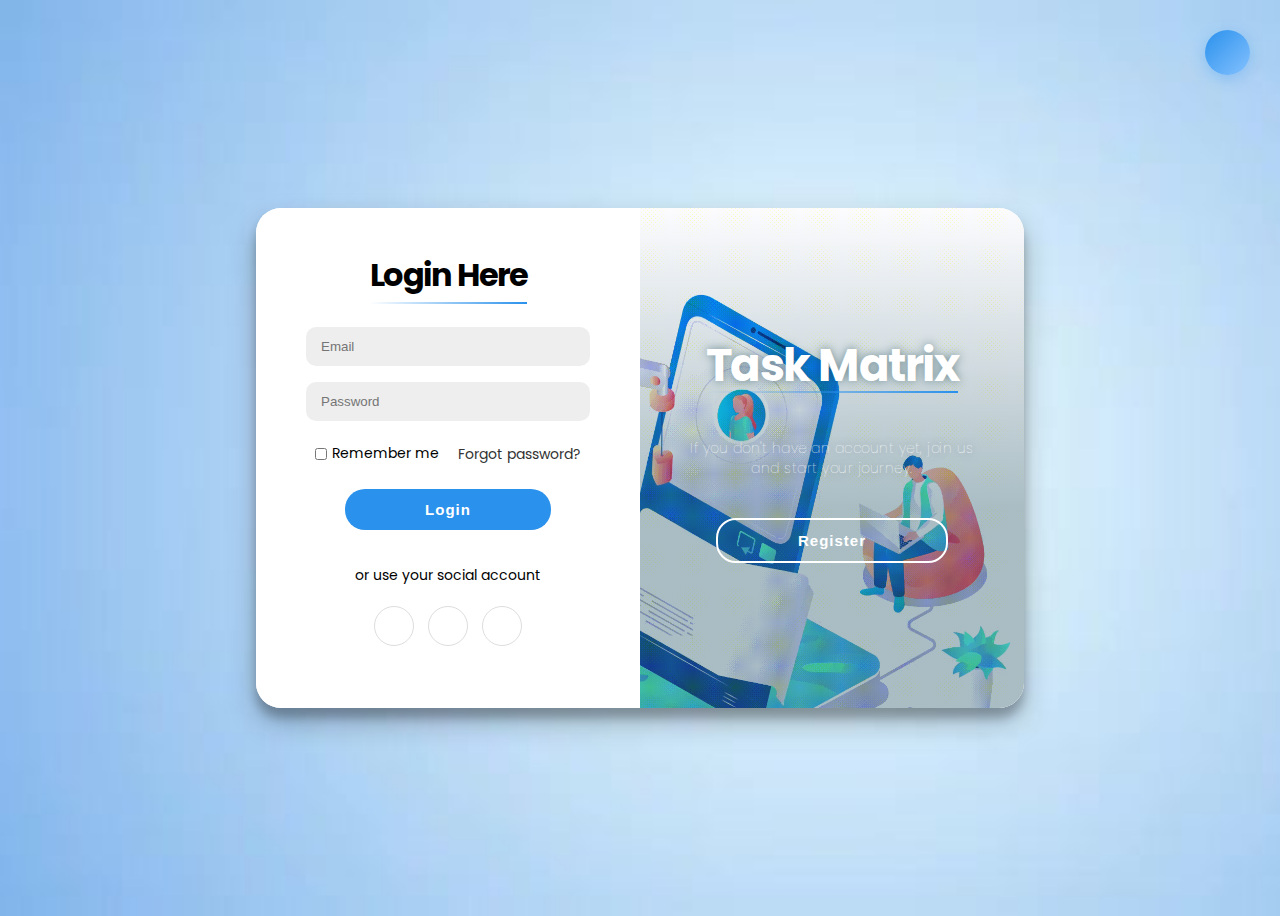
<file: screen/login/index.html>
<!DOCTYPE html>
<html lang="en">
<head>
    <meta charset="UTF-8">
    <meta name="viewport" content="width=device-width, initial-scale=1.0">
    <link rel="icon" type="image/png" href="/TaskMatrixMain/screen/images/tasklogo.png">
    <title>TaskMatrix</title>
    
    <!-- External CSS -->
    <link href="https://cdn.lineicons.com/4.0/lineicons.css" rel="stylesheet"/>
    <link rel="stylesheet" href="style1.css">
    
    <!-- jQuery -->
    <script src="https://code.jquery.com/jquery-3.6.0.min.js"></script>
    
    <style>
        .modal {
            display: none;
            position: fixed;    
            top: 0;
            left: 0;
            width: 100%;
            height: 100%;
            background-color: rgba(0,0,0,0.5);
            z-index: 1000;
        }

        .modal-content {
            background-color: white;
            margin: 15% auto;
            padding: 20px;
            width: 80%;
            max-width: 400px;
            border-radius: 5px;
            text-align: center;
        }

        .close-modal {
            float: right;
            cursor: pointer;
            font-size: 24px;
        }

        .error-message {
            color: #ff0000;
            margin-bottom: 10px;
        }

        .verification-modal {
            display: none;
            position: fixed;
            top: 0;
            left: 0;
            width: 100%;
            height: 100%;
            background-color: rgba(0,0,0,0.5);
            z-index: 1000;
        }

        .verification-modal.show {
            display: flex;
            align-items: center;
            justify-content: center;
            backdrop-filter: blur(5px);
        }

        .verification-content {
            background-color: white;
            padding: 25px;
            width: 90%;
            max-width: 400px;
            border-radius: 15px;
            text-align: center;
            box-shadow: 0 10px 30px rgba(0,0,0,0.2);
            position: relative;
        }

        .robot-message {
            background: linear-gradient(135deg, #4BB6B7, #3a9293);
            padding: 10px;
            border-radius: 10px;
            margin: 10px 0;
            font-size: 0.9em;
        }

        .verification-step h3 {
            font-size: 1.2em;
            margin: 10px 0;
        }

        .verification-step p {
            font-size: 0.9em;
            color: #666;
            margin: 5px 0;
        }

        .image-grid {
            display: grid;
            grid-template-columns: repeat(3, 1fr);
            gap: 10px;
            margin: 15px 0;
        }

        .image-option {
            position: relative;
            aspect-ratio: 1;
            cursor: pointer;
            border: 2px solid #eee;
            border-radius: 10px;
            overflow: hidden;
            background: white;
            display: flex;
            align-items: center;
            justify-content: center;
            transition: all 0.3s ease;
        }

        .emoji {
            font-size: 2.5em;
            transition: all 0.3s ease;
            animation: float 3s ease-in-out infinite;
        }

        @keyframes float {
            0% {
                transform: translateY(0px);
            }
            50% {
                transform: translateY(-10px) rotate(5deg);
            }
            100% {
                transform: translateY(0px);
            }
        }

        .image-option:hover {
            transform: translateY(-5px);
            border-color: #4BB6B7;
            box-shadow: 0 6px 15px rgba(75, 182, 183, 0.3);
        }

        .image-option:hover .emoji {
            transform: scale(1.2) rotate(10deg);
        }

        /* Hide checkmark by default and show only after verification */
        .image-option.selected::after {
            display: none;
        }

        .image-option.verified.selected::after {
            display: flex;
            content: '✓';
            position: absolute;
            top: 50%;
            left: 50%;
            transform: translate(-50%, -50%);
            background: rgba(75, 182, 183, 0.9);
            color: white;
            width: 100%;
            height: 100%;
            align-items: center;
            justify-content: center;
            font-size: 24px;
            animation: checkmark 0.3s ease forwards;
        }

        /* Style the verify button */
        #verifyButton {
            background: linear-gradient(135deg, #4BB6B7, #3a9293);
            color: white;
            border: none;
            padding: 10px 30px;
            border-radius: 25px;
            font-size: 1em;
            cursor: pointer;
            transition: all 0.3s ease;
            box-shadow: 0 4px 15px rgba(75, 182, 183, 0.2);
        }

        #verifyButton:hover {
            transform: translateY(-2px);
            box-shadow: 0 6px 20px rgba(75, 182, 183, 0.3);
        }

        /* Remove loading styles since we're using emojis */
        .image-option.loading::before {
            display: none;
        }

        .progress-bar {
            height: 100%;
            background: linear-gradient(90deg, #4BB6B7, #3a9293);
            width: 0;
            transition: width 0.5s ease;
            border-radius: 20px;
        }

        /* Step notification */
        .step-notification {
            position: fixed;
            top: 20px;
            right: 20px;
            padding: 15px 25px;
            background: #4BB6B7;
            color: white;
            border-radius: 5px;
            transform: translateX(150%);
            transition: transform 0.3s ease;
            z-index: 1100;
        }

        .step-notification.show {
            transform: translateX(0);
        }

        /* Robot verification message */
        .robot-message {
            background: #f8f9fa;
            padding: 10px;
            border-radius: 5px;
            margin: 10px 0;
            border: 1px solid #dee2e6;
            display: flex;
            align-items: center;
            justify-content: center;
            gap: 10px;
        }

        .robot-message i {
            font-size: 24px;
            color: #4BB6B7;
        }

        .verification-step {
            display: none;  /* Hide all steps by default */
        }

        .verification-step.active {
            display: block;  /* Only show active step */
            animation: fadeIn 0.3s ease;
        }

        @keyframes fadeIn {
            from {
                opacity: 0;
                transform: translateY(10px);
            }
            to {
                opacity: 1;
                transform: translateY(0);
            }
        }

        #forgotPasswordModal .modal-content {
            max-width: 400px;
            width: 90%;
            background: rgba(255, 255, 255, 0.95);
            backdrop-filter: blur(10px);
            border: 1px solid rgba(255, 255, 255, 0.2);
            box-shadow: 0 15px 35px rgba(0, 0, 0, 0.2);
        }

        .glass-effect {
            background: linear-gradient(
                135deg,
                rgba(255, 255, 255, 0.9),
                rgba(255, 255, 255, 0.7)
            );
            border-radius: 20px;
            overflow: hidden;
        }

        #forgotPasswordModal .modal-header {
            background: linear-gradient(135deg, #4BB6B7, #3a9293);
            color: white;
            padding: 1.5rem;
            position: relative;
        }

        #forgotPasswordModal .modal-header h2 {
            margin: 0;
            font-size: 1.5rem;
            color: white;
        }

        #forgotPasswordModal .modal-body {
            padding: 2rem;
        }

        .reset-icon {
            text-align: center;
            margin-bottom: 1.5rem;
        }

        .reset-icon i {
            font-size: 3rem;
            color: #4BB6B7;
            background: rgba(75, 182, 183, 0.1);
            padding: 1rem;
            border-radius: 50%;
        }

        .input-wrapper {
            position: relative;
            margin-bottom: 1.5rem;
        }

        .input-wrapper i {
            position: absolute;
            left: 12px;
            top: 50%;
            transform: translateY(-50%);
            color: #4BB6B7;
        }

        #forgotPasswordModal input {
            width: 100%;
            padding: 12px 12px 12px 40px;
            border: 2px solid rgba(75, 182, 183, 0.2);
            border-radius: 10px;
            font-size: 1rem;
            transition: all 0.3s ease;
        }

        #forgotPasswordModal input:focus {
            border-color: #4BB6B7;
            box-shadow: 0 0 0 3px rgba(75, 182, 183, 0.1);
            outline: none;
        }

        #forgotPasswordModal .modal-buttons {
            display: flex;
            gap: 1rem;
            justify-content: flex-end;
        }

        #forgotPasswordModal .cancel-btn,
        #forgotPasswordModal .primary-btn {
            padding: 10px 20px;
            border: none;
            border-radius: 10px;
            cursor: pointer;
            font-weight: 500;
            display: flex;
            align-items: center;
            gap: 0.5rem;
            transition: all 0.3s ease;
        }

        #forgotPasswordModal .cancel-btn {
            background: rgba(239, 68, 68, 0.1);
            color: #ef4444;
        }

        #forgotPasswordModal .primary-btn {
            background: linear-gradient(135deg, #4BB6B7, #3a9293);
            color: white;
        }

        #forgotPasswordModal .cancel-btn:hover {
            background: rgba(239, 68, 68, 0.2);
            transform: translateY(-2px);
        }

        #forgotPasswordModal .primary-btn:hover {
            transform: translateY(-2px);
            box-shadow: 0 4px 12px rgba(75, 182, 183, 0.2);
        }

        #forgotPasswordModal .close-modal {
            position: absolute;
            right: 1rem;
            top: 1rem;
            font-size: 1.5rem;
            cursor: pointer;
            color: white;
            opacity: 0.8;
            transition: opacity 0.3s ease;
        }

        #forgotPasswordModal .close-modal:hover {
            opacity: 1;
        }

        /* Add this to your existing styles */
        .notification {
            position: fixed;
            top: 20px;
            right: 20px;
            padding: 15px 25px;
            background: white;
            border-radius: 8px;
            box-shadow: 0 4px 12px rgba(0,0,0,0.15);
            transform: translateX(120%);
            transition: transform 0.3s ease;
            z-index: 9999;
        }

        .notification.show {
            transform: translateX(0);
        }

        .notification.success {
            border-left: 4px solid #4BB6B7;
        }

        .notification.error {
            border-left: 4px solid #ef4444;
        }

        .notification-content {
            display: flex;
            align-items: center;
            gap: 10px;
        }

        .notification i {
            font-size: 20px;
        }

        .notification.success i {
            color: #4BB6B7;
        }

        .notification.error i {
            color: #ef4444;
        }
    </style>
</head>
<body>
    <div class="container" id="container">
        <!-- Registration Form Section -->
        <div class="form-container register-container">
            <form id="registerForm">
                <input type="hidden" name="action" value="register">
                <h1>Register Here</h1>
                <input type="text" name="name" placeholder="Name" aria-label="Name" required>
                <input type="email" name="email" placeholder="Email" aria-label="Email" required>
                <input type="password" name="password" placeholder="Password" aria-label="Password" required>
                
                <button type="submit">Register</button>
                
                <span>or use your social account</span>
                <div class="social-container">
                    <a href="#" class="social" aria-label="Facebook"><i class="lni lni-facebook-fill"></i></a>
                    <a href="#" class="social" aria-label="Google"><i class="lni lni-google"></i></a>
                    <a href="#" class="social" aria-label="LinkedIn"><i class="lni lni-linkedin-original"></i></a>
                </div>
            </form>
        </div>

        <!-- Login Form Section -->
        <div class="form-container login-container">
            <form id="loginForm">
                <input type="hidden" name="action" value="login">
                <h1>Login Here</h1>
                <input type="email" name="email" placeholder="Email" aria-label="Email" required>
                <input type="password" name="password" placeholder="Password" aria-label="Password" required>
                
                <div class="content">
                    <div class="checkbox">
                        <input type="checkbox" name="remember" id="checkbox">
                        <label for="checkbox">Remember me</label>
                    </div>
                    <div class="pass-link">
                        <a href="#" onclick="showForgotPasswordModal(event)">Forgot password?</a>
                    </div>
                </div>
                
                <button type="submit">Login</button>
                
                <span>or use your social account</span>
                <div class="social-container">
                    <a href="#" class="social" aria-label="Facebook"><i class="lni lni-facebook-fill"></i></a>
                    <a href="#" class="social" aria-label="Google"><i class="lni lni-google"></i></a>
                    <a href="#" class="social" aria-label="GitHub"><i class="lni lni-github-original"></i></a>
                </div>
            </form>
        </div>

        <!-- Overlay Section -->
        <div class="overlay-container">
            <div class="overlay">
                <div class="overlay-panel">
                    <h1 class="title">Hello  friends</h1>
                    <p>If you have an account, login here and have fun</p>
                    <button class="ghost" id="login" type="button">
                        Login
                        <i class="lni lni-arrow-left login"></i>
                    </button>
                </div>
                <div class="overlay-panel overlay-right">
                    <h1 class="title">Task Matrix</h1>
                    <p>If you don't have an account yet, join us and start your journey.</p>
                    <button class="ghost" id="register" type="button">
                        Register
                        <i class="lni lni-arrow-right register"></i>
                    </button>
                </div>
            </div>
        </div>
    </div>
    <div id="errorModal" class="modal">
        <div class="modal-content">
            <span class="close-modal">&times;</span>
            <h3>Notification</h3>
            <p id="errorMessage"></p>
        </div>
    </div>
    <div id="verificationModal" class="verification-modal">
        <div class="verification-content">
            <div class="robot-message">
                <i class="lni lni-shield"></i>
                <span>Please verify that you're not a robot</span>
            </div>
            
            <div class="progress-container">
                <div class="progress-bar" id="progressBar"></div>
            </div>
            
            <!-- Step 1: Cars -->
            <div class="verification-step active" data-step="1">
                <h3>Verification Step 1</h3>
                <p>Please select all <span class="target-object">cars</span></p>
                <div class="image-grid">
                    <div class="image-option" data-type="car">
                        <div class="emoji">🚗</div>
                    </div>
                    <div class="image-option" data-type="building">
                        <div class="emoji">🏢</div>
                    </div>
                    <div class="image-option" data-type="car">
                        <div class="emoji">🚙</div>
                    </div>
                    <div class="image-option" data-type="tree">
                        <div class="emoji">🌳</div>
                    </div>
                    <div class="image-option" data-type="car">
                        <div class="emoji">🏎️</div>
                    </div>
                    <div class="image-option" data-type="building">
                        <div class="emoji">🏛️</div>
                    </div>
                </div>
            </div>

            <!-- Step 2: Traffic Lights -->
            <div class="verification-step" data-step="2">
                <h3>Verification Step 2</h3>
                <p>Please select all <span class="target-object">traffic lights</span></p>
                <div class="image-grid">
                    <div class="image-option" data-type="traffic">
                        <div class="emoji">🚦</div>
                    </div>
                    <div class="image-option" data-type="building">
                        <div class="emoji">🏢</div>
                    </div>
                    <div class="image-option" data-type="traffic">
                        <div class="emoji">🚥</div>
                    </div>
                    <div class="image-option" data-type="sign">
                        <div class="emoji">🚸</div>
                    </div>
                    <div class="image-option" data-type="traffic">
                        <div class="emoji">🚦</div>
                    </div>
                    <div class="image-option" data-type="pole">
                        <div class="emoji">🏗️</div>
                    </div>
                </div>
            </div>

            <!-- Step 3: Bicycles -->
            <div class="verification-step" data-step="3">
                <h3>Verification Step 3</h3>
                <p>Please select all <span class="target-object">bicycles</span></p>
                <div class="image-grid">
                    <div class="image-option" data-type="bike">
                        <div class="emoji">🚲</div>
                    </div>
                    <div class="image-option" data-type="car">
                        <div class="emoji">🚓</div>
                    </div>
                    <div class="image-option" data-type="bike">
                        <div class="emoji">🚴</div>
                    </div>
                    <div class="image-option" data-type="building">
                        <div class="emoji">🏭</div>
                    </div>
                    <div class="image-option" data-type="bike">
                        <div class="emoji">🚵</div>
                    </div>
                    <div class="image-option" data-type="tree">
                        <div class="emoji">🌲</div>
                    </div>
                </div>
            </div>

            <button id="verifyButton">Verify</button>
        </div>
    </div>
    <div class="step-notification" id="stepNotification">
        Great job! Keep going!
    </div>
    <div class="about-icon">
        <button class="about-btn">
            <i class="lni lni-information"></i>
        </button>
    </div>

    <!-- About Modal -->
    <div class="about-modal">
        <div class="about-modal-content">
            <span class="close-about">&times;</span>
            <div class="about-header">
                <h2>About TaskMatrix</h2>
                <div class="shine-line"></div>
            </div>
            
            <div class="features-list">
                <div class="feature-item">
                    <i class="lni lni-consulting"></i>
                    <h3>AI Assistant</h3>
                    <p>Smart AI helper for task management and academic support</p>
                </div>

                <div class="feature-item">
                    <i class="lni lni-calendar"></i>
                    <h3>Task Organization</h3>
                    <p>Efficient task scheduling with smart reminders</p>
                </div>

                <div class="feature-item">
                    <i class="lni lni-graduation"></i>
                    <h3>Course Manager</h3>
                    <p>Organize your courses and academic schedules</p>
                </div>

                <div class="feature-item">
                    <i class="lni lni-list"></i>
                    <h3>To-Do List</h3>
                    <p>Keep track of your tasks and to-dos efficiently</p>
                </div>

                <div class="feature-item">
                    <i class="lni lni-game"></i>
                    <h3>Dino Game</h3>
                    <p>Take a break with our relaxing Chrome-inspired Dino runner game</p>
                </div>

                <div class="feature-item">
                    <i class="lni lni-envelope"></i>
                    <h3>Email Reminders</h3>
                    <p>Never miss important deadlines with email alerts</p>
                </div>
            </div>
        </div>
    </div>
    <div id="forgotPasswordModal" class="modal">
        <div class="modal-content">
            <div class="modal-header">
                <h2>Forgot Password</h2>
                <span class="close-modal" onclick="closeForgotPasswordModal()">&times;</span>
            </div>
            <div class="modal-body">
                <div class="reset-icon">
                    <i class="lni lni-lock"></i>
                </div>
                <form id="forgotPasswordForm">
                    <div class="input-wrapper">
                        <i class="lni lni-envelope"></i>
                        <input type="email" id="resetEmail" name="email" placeholder="Enter your email" required>
                    </div>
                    <div class="modal-buttons">
                        <button type="button" class="cancel-btn" onclick="closeForgotPasswordModal()">
                            <i class="lni lni-close"></i>
                            Cancel
                        </button>
                        <button type="submit" class="primary-btn">
                            <i class="lni lni-envelope"></i>
                            Send Reset Link
                        </button>
                    </div>
                </form>
            </div>
        </div>
    </div>
    <script>
        $(document).ready(function() {
            let currentStep = 1;
            const totalSteps = 3;
            let failedAttempts = 0;
            const maxAttempts = 2;

            // Hide all steps except first one on initial load
            $('.verification-step').not('[data-step="1"]').hide();

            function shuffleGrid(stepElement) {
                const grid = stepElement.find('.image-grid');
                const options = grid.children().toArray();
                
                // Fisher-Yates shuffle algorithm
                for (let i = options.length - 1; i > 0; i--) {
                    const j = Math.floor(Math.random() * (i + 1));
                    grid.append(options[j]);
                    options[j] = options[i];
                }
            }

            function updateVerificationStep() {
                $('.verification-step').removeClass('active').hide();
                const nextStep = $(`.verification-step[data-step="${currentStep}"]`);
                nextStep.addClass('active').show();
                
                // Shuffle the grid of the next step
                shuffleGrid(nextStep);
                
                // Update progress bar
                const progress = ((currentStep - 1) / totalSteps) * 100;
                $('#progressBar').css('width', progress + '%');
                
                // Reset selections for new step
                $('.image-option').removeClass('selected');
            }

            // Handle verification button click
            $('#verifyButton').click(function() {
                let correctSelections = true;
                const currentStepElement = $(`.verification-step[data-step="${currentStep}"]`);
                const targetType = currentStep === 1 ? 'car' : 
                                  currentStep === 2 ? 'traffic' : 'bike';

                currentStepElement.find('.image-option').each(function() {
                    const isSelected = $(this).hasClass('selected');
                    const isCorrectType = $(this).data('type') === targetType;
                    
                    if ((isCorrectType && !isSelected) || (!isCorrectType && isSelected)) {
                        correctSelections = false;
                    }
                });

                // Add verified class to show checkmarks
                currentStepElement.find('.image-option').addClass('verified');

                if (correctSelections) {
                    setTimeout(() => {
                        if (currentStep < totalSteps) {
                            const messages = [
                                "Great job! Two more to go!",
                                "Almost there! One final step!"
                            ];
                            showStepNotification(messages[currentStep - 1]);
                            currentStep++;
                            updateVerificationStep();
                        } else {
                            showStepNotification("Verification complete!");
                            hideVerificationModal();
                            submitRegistration();
                        }
                    }, 1000); // Delay to show checkmarks
                } else {
                    failedAttempts++;
                    setTimeout(() => {
                        if (failedAttempts >= maxAttempts) {
                            showStepNotification("Too many failed attempts");
                            hideVerificationModal();
                            currentStep = 1;
                            failedAttempts = 0;
                        } else {
                            showModal(`Incorrect selection. You have ${maxAttempts - failedAttempts} attempts remaining.`);
                            $('.image-option').removeClass('verified selected');
                        }
                    }, 1000); // Delay to show incorrect selections
                }
            });

            // Reset everything when showing modal
            $('#registerForm').submit(function(e) {
                e.preventDefault();
                currentStep = 1;
                failedAttempts = 0;
                
                // Shuffle all steps before showing the first one
                $('.verification-step').each(function() {
                    shuffleGrid($(this));
                });
                
                updateVerificationStep();
                $('#progressBar').css('width', '0%');
                $('#verificationModal').addClass('show');
            });

            function hideVerificationModal() {
                $('#verificationModal').removeClass('show');
                currentStep = 1;
                failedAttempts = 0;
                $('.image-option').removeClass('selected verified');
                $('.verification-step').removeClass('active').hide();
                $('.verification-step[data-step="1"]').addClass('active').show();
            }

            // Add loading state to images
            $('.image-option').addClass('loading');
            $('.image-option img').each(function() {
                $(this).on('load', function() {
                    $(this).parent().removeClass('loading');
                });
            });

            // Show step notification
            function showStepNotification(message) {
                $('#stepNotification').text(message).addClass('show');
                setTimeout(() => {
                    $('#stepNotification').removeClass('show');
                }, 2000);
            }

            // Registration Form Handler
            $('#registerForm').submit(function(e) {
                e.preventDefault();
                currentStep = 1;
                failedAttempts = 0;
                
                // Shuffle all steps before showing the first one
                $('.verification-step').each(function() {
                    shuffleGrid($(this));
                });
                
                updateVerificationStep();
                $('#progressBar').css('width', '0%');
                $('#verificationModal').addClass('show');
            });

            function submitRegistration() {
                var formData = $('#registerForm').serialize();
                
                $.ajax({
                    type: 'POST',
                    url: 'register.php',
                    data: formData,
                    dataType: 'json',
                    success: function(response) {
                        if (response.success) {
                            showModal('Registration successful! Redirecting to login...');
                            setTimeout(function() {
                                document.getElementById('login').click();
                            }, 2000);
                        } else {
                            showModal(response.message);
                        }
                    },
                    error: function() {
                        showModal('An error occurred. Please try again.');
                    }
                });
            }

            // Close verification modal when clicking outside
            $(window).click(function(e) {
                if ($(e.target).hasClass('verification-modal')) {
                    hideVerificationModal();
                }
            });

            // Modal functions
            function showModal(message) {
                $('#errorMessage').text(message);
                $('#errorModal').fadeIn();
            }

            $('.close-modal').click(function() {
                $('#errorModal').fadeOut();
            });

            $(window).click(function(e) {
                if ($(e.target).hasClass('modal')) {
                    $('.modal').fadeOut();
                }
            });

            // Handle image selection with click event
            $(document).on('click', '.image-option', function() {
                if (!$(this).hasClass('verified')) {  // Only allow selection if not verified
                    $(this).toggleClass('selected');
                }
            });
        });

        // About Modal Functionality
        const aboutBtn = document.querySelector('.about-btn');
        const aboutModal = document.querySelector('.about-modal');
        const closeAbout = document.querySelector('.close-about');

        aboutBtn.addEventListener('click', () => {
            aboutModal.style.display = 'block';
        });

        closeAbout.addEventListener('click', () => {
            aboutModal.style.display = 'none';
        });

        window.addEventListener('click', (e) => {
            if (e.target === aboutModal) {
                aboutModal.style.display = 'none';
            }
        });

        function showForgotPasswordModal(event) {
            event.preventDefault();
            document.getElementById('forgotPasswordModal').style.display = 'block';
        }

        function closeForgotPasswordModal() {
            document.getElementById('forgotPasswordModal').style.display = 'none';
        }

        // Close modal when clicking outside
        window.addEventListener('click', function(event) {
            const modal = document.getElementById('forgotPasswordModal');
            if (event.target === modal) {
                closeForgotPasswordModal();
            }
        });

        // Handle forgot password form submission
        document.getElementById('forgotPasswordForm').addEventListener('submit', function(event) {
            event.preventDefault();
            const email = document.getElementById('resetEmail').value;
            
            // Show loading state
            const submitBtn = this.querySelector('.primary-btn');
            const originalText = submitBtn.innerHTML;
            submitBtn.innerHTML = '<i class="lni lni-spinner-arrow"></i> Sending...';
            submitBtn.disabled = true;
            
            fetch('reset_password.php', {
                method: 'POST',
                headers: {
                    'Content-Type': 'application/x-www-form-urlencoded',
                },
                body: 'email=' + encodeURIComponent(email)
            })
            .then(response => response.json())
            .then(data => {
                if (data.success) {
                    showModal(data.message);
                    closeForgotPasswordModal();
                } else {
                    showModal('An error occurred. Please try again.');
                }
            })
            .catch(error => {
                showModal('An error occurred. Please try again.');
            })
            .finally(() => {
                submitBtn.innerHTML = originalText;
                submitBtn.disabled = false;
            });
        });
    </script>
    <!-- Scripts -->
    <script src="auth.js"></script>
    <script src="script.js" defer></script>
</body>
</html>
</file>
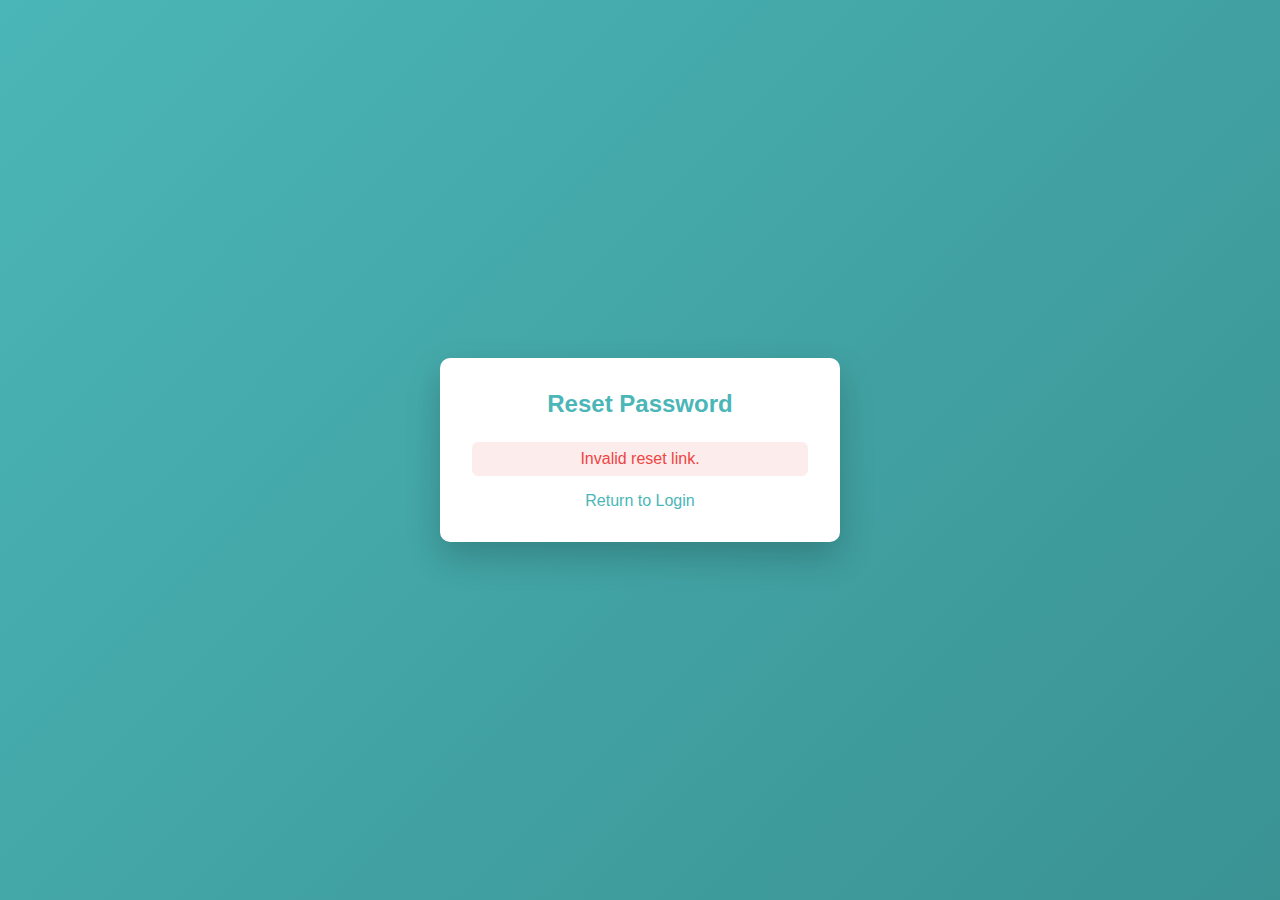
<file: screen/login/reset.html>
<!DOCTYPE html>
<html lang="en">
<head>
    <meta charset="UTF-8">
    <meta name="viewport" content="width=device-width, initial-scale=1.0">
    <link rel="icon" type="image/png" href="/TaskMatrixMain/screen/images/tasklogo.png">
    <title>Reset Password - TaskMatrix</title>
    <link href="https://cdn.lineicons.com/4.0/lineicons.css" rel="stylesheet"/>
    <script src="https://code.jquery.com/jquery-3.6.0.min.js"></script>
    <style>
        * {
            margin: 0;
            padding: 0;
            box-sizing: border-box;
            font-family: 'Poppins', sans-serif;
        }

        body {
            display: flex;
            justify-content: center;
            align-items: center;
            min-height: 100vh;
            background: linear-gradient(135deg, #4BB6B7, #3a9293);
        }

        .reset-container {
            background: white;
            padding: 2rem;
            border-radius: 10px;
            box-shadow: 0 15px 35px rgba(0,0,0,0.2);
            width: 90%;
            max-width: 400px;
        }

        .reset-container h2 {
            color: #4BB6B7;
            text-align: center;
            margin-bottom: 1.5rem;
        }

        .reset-form {
            display: flex;
            flex-direction: column;
            gap: 1rem;
        }

        .input-group {
            position: relative;
        }

        .input-group i {
            position: absolute;
            left: 12px;
            top: 50%;
            transform: translateY(-50%);
            color: #4BB6B7;
        }

        .input-group input {
            width: 100%;
            padding: 12px 12px 12px 40px;
            border: 2px solid rgba(75, 182, 183, 0.2);
            border-radius: 8px;
            outline: none;
            transition: all 0.3s ease;
        }

        .input-group input:focus {
            border-color: #4BB6B7;
            box-shadow: 0 0 0 3px rgba(75, 182, 183, 0.1);
        }

        button {
            background: linear-gradient(135deg, #4BB6B7, #3a9293);
            color: white;
            padding: 12px;
            border: none;
            border-radius: 8px;
            cursor: pointer;
            font-size: 1rem;
            transition: all 0.3s ease;
        }

        button:hover {
            transform: translateY(-2px);
            box-shadow: 0 4px 12px rgba(75, 182, 183, 0.2);
        }

        .error {
            color: #ef4444;
            text-align: center;
            margin-bottom: 1rem;
            padding: 8px;
            background: rgba(239, 68, 68, 0.1);
            border-radius: 6px;
            display: none;
        }

        .success {
            color: #4BB6B7;
            text-align: center;
            margin-bottom: 1rem;
            padding: 8px;
            background: rgba(75, 182, 183, 0.1);
            border-radius: 6px;
            display: none;
        }

        .login-link {
            text-align: center;
            margin-top: 1rem;
        }

        .login-link a {
            color: #4BB6B7;
            text-decoration: none;
            font-weight: 500;
        }

        .login-link a:hover {
            text-decoration: underline;
        }
    </style>
</head>
<body>
    <div class="reset-container">
        <h2>Reset Password</h2>
        
        <div class="error"></div>
        <div class="success"></div>
        
        <form id="resetForm" class="reset-form">
            <input type="hidden" name="token" id="tokenInput">
            
            <div class="input-group">
                <i class="lni lni-lock"></i>
                <input type="password" name="new_password" placeholder="New Password" required 
                       minlength="8" pattern="(?=.*\d)(?=.*[a-z])(?=.*[A-Z]).{8,}" 
                       title="Must contain at least one number and one uppercase and lowercase letter, and at least 8 or more characters">
            </div>
            
            <div class="input-group">
                <i class="lni lni-lock"></i>
                <input type="password" name="confirm_password" placeholder="Confirm New Password" required>
            </div>
            
            <button type="submit">Reset Password</button>
        </form>
        
        <div class="login-link">
            <a href="index.html">Return to Login</a>
        </div>
    </div>

    <script>
        $(document).ready(function() {
            // Get token from URL
            const urlParams = new URLSearchParams(window.location.search);
            const token = urlParams.get('token');
            
            if (!token) {
                $('.error').text('Invalid reset link.').show();
                $('#resetForm').hide();
                return;
            }
            
            // Set token to hidden input
            $('#tokenInput').val(token);
            
            // Handle form submission
            $('#resetForm').on('submit', function(e) {
                e.preventDefault();
                
                const password = $('input[name="new_password"]').val();
                const confirmPassword = $('input[name="confirm_password"]').val();
                
                if (password !== confirmPassword) {
                    $('.error').text('Passwords do not match!').show();
                    return;
                }
                
                // Submit form data
                $.ajax({
                    type: 'POST',
                    url: 'process_reset.php',
                    data: {
                        token: token,
                        new_password: password,
                        confirm_password: confirmPassword
                    },
                    dataType: 'json',
                    success: function(response) {
                        if (response.success) {
                            $('.error').hide();
                            $('.success').text(response.message).show();
                            $('#resetForm').hide();
                        } else {
                            $('.error').text(response.message).show();
                        }
                    },
                    error: function() {
                        $('.error').text('An error occurred. Please try again.').show();
                    }
                });
            });
        });
    </script>
</body>
</html>
</file>
<file: screen/login/style1.css>
@import url('https://fonts.googleapis.com/css2?family=Poppins');

* {
    box-sizing: border-box;
}

body {
    background-image: url("main.jpg");
    display: flex;
    justify-content: center;
    align-items: center;
    flex-direction: column;
    background-size: cover;
    position: relative;
    font-family: "Poppins", sans-serif;
    overflow: hidden;
    height: 100vh;
    
}

h1 {
    font-weight: 700;
    letter-spacing: -1.5px;
    margin: 0;
    margin-bottom: 15px;
}

h1.title {
    font-size: 45px;
    line-height: 45px;
    margin: 0;
    text-shadow: 0 0 10px rgba(16, 64, 74, 0.5);
    position: relative;
    display: inline-block;
    margin-bottom: 25px;
    padding-bottom: 5px;
}

h1.title::after {
    content: '';
    position: absolute;
    bottom: 0;
    left: 0;
    width: 100%;
    height: 2px;
    background: linear-gradient(
        90deg,
        transparent,
        #063f70,
        transparent
    );
    animation: shimmerLine 2s infinite;
}

@keyframes shimmerLine {
    0% {
        background-position: -200% center;
    }
    100% {
        background-position: 200% center;
    }
}

p {
    font-size: 14px;
    font-weight: 100;
    line-height: 20px;
    letter-spacing: 0.5px;
    margin: 20px 0 30px;
    text-shadow: 0 0 10px rgba(16, 64, 74, 0.5);
}

span {
    font-size: 14px;
    margin-top: 25px;
}

a {
    color: #333;
    font-size: 14px;
    text-decoration: none;
    margin: 15px 0;
    transition: 0.3s ease-in-out;
}

a:hover {
    color: #2a91ec;
}

.content {
    display: flex;
    width: 100%;
    height: 50px;
    align-items: center;
    justify-content: space-around;
}

.content .checkbox {
    display: flex;
    align-items: center;
    justify-content: center;
}

.content input {
    accent-color: #2a91ec;
    width: 12px;
    height: 12px;
}

.content label {
    font-size: 14px;
    user-select: none;
    padding-left: 5px;
}

button {
    position: relative;
    border-radius: 20px;
    font-size: 15px;
    font-weight: 700;
    margin: 10px;
    padding: 12px 80px;
    letter-spacing: 1px;
    text-transform: capitalize;
    transition: all 0.4s ease;
}

button:active {
    transform: translateY(-1px);
    box-shadow: 0 2px 8px rgba(0, 0, 0, 0.2);
}

button:focus {
    outline: none;
}

button.ghost {
    background-color: transparent;
    border: 2px solid #fff;
    color: #fff;
    position: relative;
    overflow: hidden;
    transition: all 0.4s ease;
}

button.ghost::before {
    content: '';
    position: absolute;
    top: 0;
    left: -100%;
    width: 100%;
    height: 100%;
    background: linear-gradient(
        120deg,
        transparent,
        rgba(255, 255, 255, 0.3),
        transparent
    );
    transition: 0.6s ease;
}

button.ghost:hover {
    transform: translateY(-3px);
    background: rgba(255, 255, 255, 0.2);
    box-shadow: 0 5px 15px rgba(255, 255, 255, 0.3);
    letter-spacing: 3px;
}

button.ghost:hover::before {
    left: 100%;
}

button.ghost i {
    transition: all 0.4s ease;
}

button.ghost:hover i {
    transform: rotateY(180deg);
    opacity: 1;
}

button[type="submit"] {
    background-color: #2a91ec;
    color: #fff;
    position: relative;
    overflow: hidden;
    transition: all 0.4s ease;
    border: none;
}

button[type="submit"]::before {
    content: '';
    position: absolute;
    top: 0;
    left: -100%;
    width: 100%;
    height: 100%;
    background: linear-gradient(
        120deg,
        transparent,
        rgba(255, 255, 255, 0.3),
        transparent
    );
    transition: 0.6s ease;
}

button[type="submit"]:hover {
    transform: translateY(-3px);
    background: linear-gradient(135deg, #1e40af, #1d4ed8);
    box-shadow: 0 5px 15px rgba(37, 99, 235, 0.3);
    letter-spacing: 3px;
}

button[type="submit"]:hover::before {
    left: 100%;
}

form {
    
    background-color: #fff;
    display: flex;
    align-items: center;
    justify-content: center;
    flex-direction: column;
    padding: 0 50px;
    height: 100%;
    text-align: center;
}

input {
    background-color: #eee;
    border-radius: 10px;
    border: none;
    padding: 12px 15px;
    margin: 8px 0;
    width: 100%;
}

.container {
    background-color: #fff;
    border-radius: 25px;
    box-shadow: 0 14px 28px rgba(0, 0, 0, 0.25), 0 10px 10px rgba(0, 0, 0, 0.22);
    position: relative;
    overflow: hidden;
    width: 768px;
    max-width: 100%;
    min-height: 500px;
    transition: transform 0.6s ease-in-out;
}

.form-container {
    position: absolute;
    top: 0;
    height: 100%;
    transition: all 0.6s ease-in-out;
}

.login-container {
    left: 0;
    width: 50%;
    z-index: 2;
}

.container.right-panel-active .login-container {
    transform: translateX(100%);
}

.register-container {
    left: 0;
    width: 50%;
    opacity: 0;
    z-index: 1;
}

.container.right-panel-active .register-container {
    transform: translateX(100%);
    opacity: 1;
    z-index: 5;
    animation: show 0.6s;
}

@keyframes show {
    0%,
    49.99% {
        opacity: 0;
        z-index: 1;
    }

    50%,
    100% {
        opacity: 1;
        z-index: 5;
    }
}

.overlay-container {
    position: absolute;
    top: 0;
    left: 50%;
    width: 50%;
    height: 100%;
    overflow: hidden;
    transition: transform 0.6s ease-in-out;
    z-index: 100;
}

.container.right-panel-active .overlay-container {
    transform: translateX(-100%);
}

.overlay {
    background-image: url("bc2.gif");
    background-repeat: no-repeat;
    background-size: cover;
    background-position: 0 0;
    color: #fff;
    position: relative;
    left: -100%;
    height: 100%;
    width: 200%;
    transform: translateX(0);
    transition: transform 0.6s ease-in-out;
}

.overlay::before {
    content: "";
    position: absolute;
    left: 0;
    right: 0;
    top: 0;
    bottom: 0;
    background: linear-gradient(
        to top,
        rgba(46, 94, 109, 0.4) 40%,
        rgba(46, 94, 109, 0)
    );
}

.container.right-panel-active .overlay {
    transform: translateX(50%);
}

.overlay-panel {
    position: absolute;
    display: flex;
    align-items: center;
    justify-content: center;
    flex-direction: column;
    padding: 0 40px;
    text-align: center;
    top: 0;
    height: 100%;
    width: 50%;
    transform: translateX(0);
    transition: transform 0.6s ease-in-out;
}

.overlay-left {
    transform: translateX(-20%);
}

.overlay-right {
    right: 0;
    transform: translateX(0);
}

.container.right-panel-active .overlay-right {
    transform: translateX(20%);
}

.social-container {
    margin: 20px 0;
}

.social-container a {
    border: 1px solid #dddddd;
    border-radius: 50%;
    display: inline-flex;
    justify-content: center;
    align-items: center;
    margin: 0 5px;
    height: 40px;
    width: 40px;
    transition: all 0.4s ease;
    position: relative;
    overflow: hidden;
    background: white;
    color: #333;
    text-decoration: none;
}

.social-container a::before {
    content: '';
    position: absolute;
    top: 0;
    left: -100%;
    width: 100%;
    height: 100%;
    background: linear-gradient(
        120deg,
        transparent,
        rgba(255, 255, 255, 0.6),
        transparent
    );
    transition: 0.6s ease;
}

.social-container a:hover {
    transform: translateY(-3px);
    background: linear-gradient(135deg, #4f46e5, #3b82f6);
    border-color: transparent;
    box-shadow: 0 5px 15px rgba(59, 130, 246, 0.3);
}

.social-container a:hover i {
    color: white;
    transform: rotateY(180deg);
}

.social-container a:hover::before {
    left: 100%;
}

/* Feature Item Container */
.feature-item {
    background: #ffffff;
    padding: 25px;
    border-radius: 15px;
    text-align: center;
    transition: all 0.4s ease;
    border: 1px solid rgba(59, 130, 246, 0.1);
    position: relative;
    overflow: hidden;
    cursor: pointer;
    box-shadow: 0 4px 6px rgba(0, 0, 0, 0.05);
}

/* Shine effect overlay */
.feature-item::before {
    content: '';
    position: absolute;
    top: 0;
    left: -100%;
    width: 100%;
    height: 100%;
    background: linear-gradient(
        120deg,
        transparent,
        rgba(255, 255, 255, 0.6),
        transparent
    );
    transition: 0.6s ease;
}

/* Hover effects */
.feature-item:hover {
    transform: translateY(-5px);
    background: linear-gradient(135deg, #4f46e5, #3b82f6);
    box-shadow: 0 10px 20px rgba(59, 130, 246, 0.3);
    border: 1px solid rgba(255, 255, 255, 0.1);
}

.feature-item:hover::before {
    left: 100%;
}

/* Icon styling */
.feature-item i {
    font-size: 32px;
    color: #4f46e5;
    display: inline-block;
    transition: all 0.5s ease;
    margin-bottom: 15px;
    position: relative;
    padding: 10px;
    border-radius: 50%;
    background: rgba(79, 70, 229, 0.1);
}

/* Icon hover animation */
.feature-item:hover i {
    color: #ffffff;
    transform: rotateY(180deg) scale(1.2);
    background: rgba(255, 255, 255, 0.2);
    box-shadow: 0 0 20px rgba(255, 255, 255, 0.4);
}

/* Text styling */
.feature-item h3 {
    font-size: 18px;
    font-weight: 600;
    color: #1f2937;
    margin: 15px 0 10px;
    transition: all 0.3s ease;
    position: relative;
}

.feature-item p {
    font-size: 14px;
    color: #6b7280;
    margin: 0;
    transition: all 0.3s ease;
    line-height: 1.6;
}

/* Text hover effects */
.feature-item:hover h3,
.feature-item:hover p {
    color: #ffffff;
}

/* Feature item hover animation */
@keyframes iconPop {
    0% { transform: scale(1) rotateY(0); }
    50% { transform: scale(1.2) rotateY(90deg); }
    100% { transform: scale(1) rotateY(180deg); }
}

/* Features grid layout */
.features-list {
    display: grid;
    grid-template-columns: repeat(auto-fit, minmax(220px, 1fr));
    gap: 25px;
    padding: 20px;
}

/* Modal content styling */
.about-modal-content {
    background: #ffffff;
    padding: 20px;
    border-radius: 15px;
    width: 80%;
    max-width: 600px;
    box-shadow: 0 20px 40px rgba(0, 0, 0, 0.15);
    position: relative;
    margin: 30px auto;
}

/* Smooth transitions */
.about-modal {
    transition: all 0.3s ease-in-out;
    backdrop-filter: blur(8px);
}

/* Header styling */
.about-header {
    margin-bottom: 30px;
    text-align: center;
    position: relative;
}

.about-header h2 {
    color: #1f2937;
    font-size: 24px;
    margin-bottom: 10px;
}

/* Shine line animation */
.shine-line {
    height: 3px;
    width: 60px;
    background: linear-gradient(90deg, #4f46e5, #3b82f6);
    margin: 0 auto;
    position: relative;
    overflow: hidden;
}

.shine-line::after {
    content: '';
    position: absolute;
    top: 0;
    left: -100%;
    width: 100%;
    height: 100%;
    background: linear-gradient(90deg, transparent, #ffffff, transparent);
    animation: shine 2s infinite;
}

@keyframes shine {
    to {
        left: 100%;
    }
}

/* Responsive adjustments */
@media (max-width: 768px) {
    .features-list {
        grid-template-columns: repeat(auto-fit, minmax(200px, 1fr));
        gap: 20px;
        padding: 15px;
    }

    .feature-item {
        padding: 20px;
    }

    .feature-item i {
        font-size: 28px;
    }
}

/* Separate About Modal Styles with specific scoping */
.about-icon {
    position: fixed;
    top: 20px;
    right: 20px;
    z-index: 1000;
}

.about-btn {
    width: 45px;
    height: 45px;
    border-radius: 50%;
    padding: 0;
    display: flex;
    align-items: center;
    justify-content: center;
    background: linear-gradient(135deg, #2a91ec, #84c1ff);
    border: none;
    cursor: pointer;
    box-shadow: 0 4px 15px rgba(42, 145, 236, 0.3);
    transition: all 0.3s ease;
}

.about-btn:hover {
    transform: translateY(-2px);
    box-shadow: 0 6px 20px rgba(42, 145, 236, 0.4);
}

/* About Modal specific styles */
.about-modal {
    display: none; /* Hidden by default */
    position: fixed;
    top: 0;
    left: 0;
    width: 100%;
    height: 100%;
    background: rgba(0, 0, 0, 0.5);
    z-index: 1001;
    backdrop-filter: blur(8px);
}

.about-modal.show {
    display: block; /* Only show when .show class is added */
}

/* Feature items inside modal */
.about-modal .feature-item {
    background: #ffffff;
    padding: 15px;
    border-radius: 10px;
    text-align: center;
    transition: all 0.4s ease;
    border: 1px solid rgba(59, 130, 246, 0.1);
    position: relative;
    overflow: hidden;
    cursor: pointer;
    box-shadow: 0 3px 5px rgba(0, 0, 0, 0.05);
}

.about-modal .feature-item::before {
    content: '';
    position: absolute;
    top: 0;
    left: -100%;
    width: 100%;
    height: 100%;
    background: linear-gradient(
        120deg,
        transparent,
        rgba(255, 255, 255, 0.6),
        transparent
    );
    transition: 0.6s ease;
}

.about-modal .feature-item:hover {
    transform: translateY(-5px);
    background: linear-gradient(135deg, #4f46e5, #3b82f6);
    box-shadow: 0 10px 20px rgba(59, 130, 246, 0.3);
    border: 1px solid rgba(255, 255, 255, 0.1);
}

.about-modal .feature-item:hover::before {
    left: 100%;
}

.about-modal .feature-item i {
    font-size: 24px;
    color: #4f46e5;
    display: inline-block;
    transition: all 0.5s ease;
    margin-bottom: 10px;
    position: relative;
    padding: 10px;
    border-radius: 50%;
    background: rgba(79, 70, 229, 0.1);
}

.about-modal .feature-item:hover i {
    color: #ffffff;
    transform: rotateY(180deg) scale(1.2);
    background: rgba(255, 255, 255, 0.2);
    box-shadow: 0 0 20px rgba(255, 255, 255, 0.4);
}

.about-modal .feature-item h3 {
    font-size: 16px;
    font-weight: 600;
    color: #1f2937;
    margin: 10px 0 5px;
    transition: all 0.3s ease;
}

.about-modal .feature-item p {
    font-size: 12px;
    color: #6b7280;
    margin: 0;
    transition: all 0.3s ease;
    line-height: 1.4;
}

.about-modal .feature-item:hover h3,
.about-modal .feature-item:hover p {
    color: #ffffff;
}

.about-modal .features-list {
    display: grid;
    grid-template-columns: repeat(auto-fit, minmax(180px, 1fr));
    gap: 15px;
    padding: 10px;
}

/* Modal content specific styles */
.about-modal-content {
    background: #ffffff;
    padding: 20px;
    border-radius: 15px;
    width: 80%;
    max-width: 600px;
    box-shadow: 0 20px 40px rgba(0, 0, 0, 0.15);
    position: relative;
    margin: 30px auto;
}

/* Responsive adjustments */
@media (max-width: 768px) {
    .about-modal .features-list {
        grid-template-columns: repeat(auto-fit, minmax(160px, 1fr));
        gap: 10px;
        padding: 8px;
    }

    .about-modal .feature-item {
        padding: 12px;
    }

    .about-modal .feature-item i {
        font-size: 22px;
    }
}

/* Social container buttons - keep this part */


/* Fix for the upper right corner icon - don't change its color */
.about-btn i {
    color: white !important; /* Keep the icon white */
    transform: none !important; /* Don't apply flip animation */
}

.about-btn:hover i {
    color: white !important; /* Maintain white color on hover */
    transform: none !important; /* Don't apply flip animation */
}

/* More specific selector for the about button icon */
.about-btn i.lni-information {
    color: white;
    transform: none;
}

.about-btn:hover i.lni-information {
    color: white;
    transform: none;
}

/* Style for both login and register headers */
.form-container h1,
.overlay-panel h1 {
    position: relative;
    display: inline-block;
    padding-bottom: 5px;
}

.form-container h1::after,
.overlay-panel h1::after {
    content: '';
    position: absolute;
    bottom: 0;
    left: 0;
    width: 100%;
    height: 2px;
    background: linear-gradient(
        90deg,
        transparent,
        #2a91ec,
        transparent
    );
    background-size: 200% 100%;
    animation: shimmerLine 2s infinite;
}

/* Simplified Modal Styles */
#forgotPasswordModal .modal-content {
    max-width: 400px;
    background: white;
    border-radius: 15px;
    padding: 0;
    box-shadow: 0 5px 15px rgba(0,0,0,0.2);
}

#forgotPasswordModal .modal-header {
    background: #2a91ec;
    color: white;
    padding: 15px 20px;
    border-radius: 15px 15px 0 0;
    position: relative;
}

#forgotPasswordModal .modal-header h2 {
    margin: 0;
    font-size: 1.5em;
}

#forgotPasswordModal .modal-body {
    padding: 20px;
}

#forgotPasswordModal .reset-icon {
    text-align: center;
    margin: 10px 0 20px;
}

#forgotPasswordModal .reset-icon i {
    font-size: 3em;
    color: #2a91ec;
}

#forgotPasswordModal .input-wrapper {
    position: relative;
    margin-bottom: 20px;
}

#forgotPasswordModal .input-wrapper i {
    position: absolute;
    left: 12px;
    top: 50%;
    transform: translateY(-50%);
    color: #2a91ec;
}

#forgotPasswordModal input {
    width: 100%;
    padding: 12px 12px 12px 40px;
    border: 2px solid #e5e7eb;
    border-radius: 8px;
    font-size: 1em;
}

#forgotPasswordModal .button-group {
    display: flex;
    gap: 10px;
    justify-content: flex-end;
}

#forgotPasswordModal .cancel-btn,
#forgotPasswordModal .submit-btn {
    padding: 10px 20px;
    border: none;
    border-radius: 8px;
    cursor: pointer;
    font-weight: 500;
    transition: all 0.3s ease;
}

#forgotPasswordModal .cancel-btn {
    background: #f3f4f6;
    color: #4b5563;
}

#forgotPasswordModal .submit-btn {
    background: #2a91ec;
    color: white;
}

#forgotPasswordModal .cancel-btn:hover {
    background: #e5e7eb;
}

#forgotPasswordModal .submit-btn:hover {
    background: #1e7ac5;
}

/* Add these styles if not present */
#errorModal .modal-content {
    background: white;
    padding: 20px;
    border-radius: 10px;
    text-align: center;
    position: relative;
    max-width: 400px;
    margin: 15% auto;
}

#errorModal h3 {
    color: #2a91ec;
    margin-bottom: 15px;
}

#errorModal p {
    margin: 10px 0;
    color: #666;
}

#errorModal .close-modal {
    position: absolute;
    right: 15px;
    top: 10px;
    font-size: 24px;
    cursor: pointer;
    color: #999;
}

#errorModal .close-modal:hover {
    color: #666;
}
</file>
